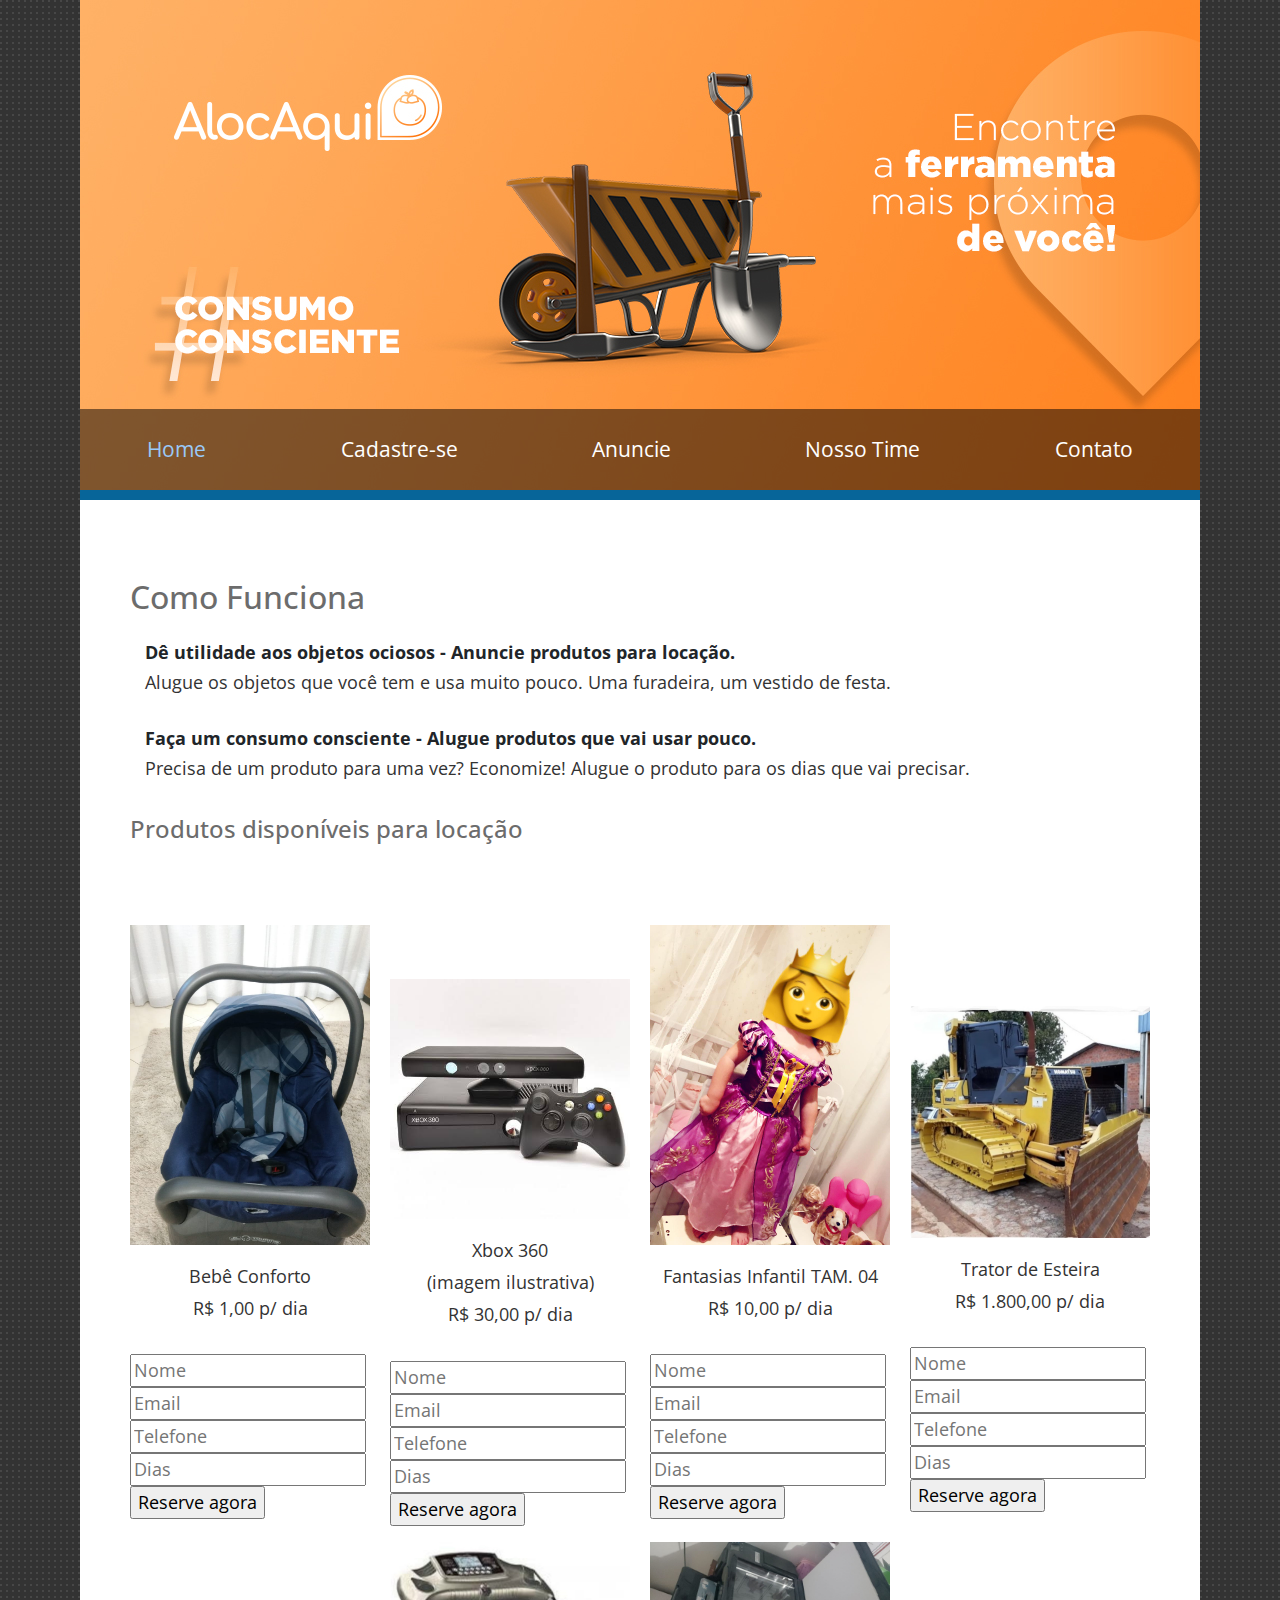
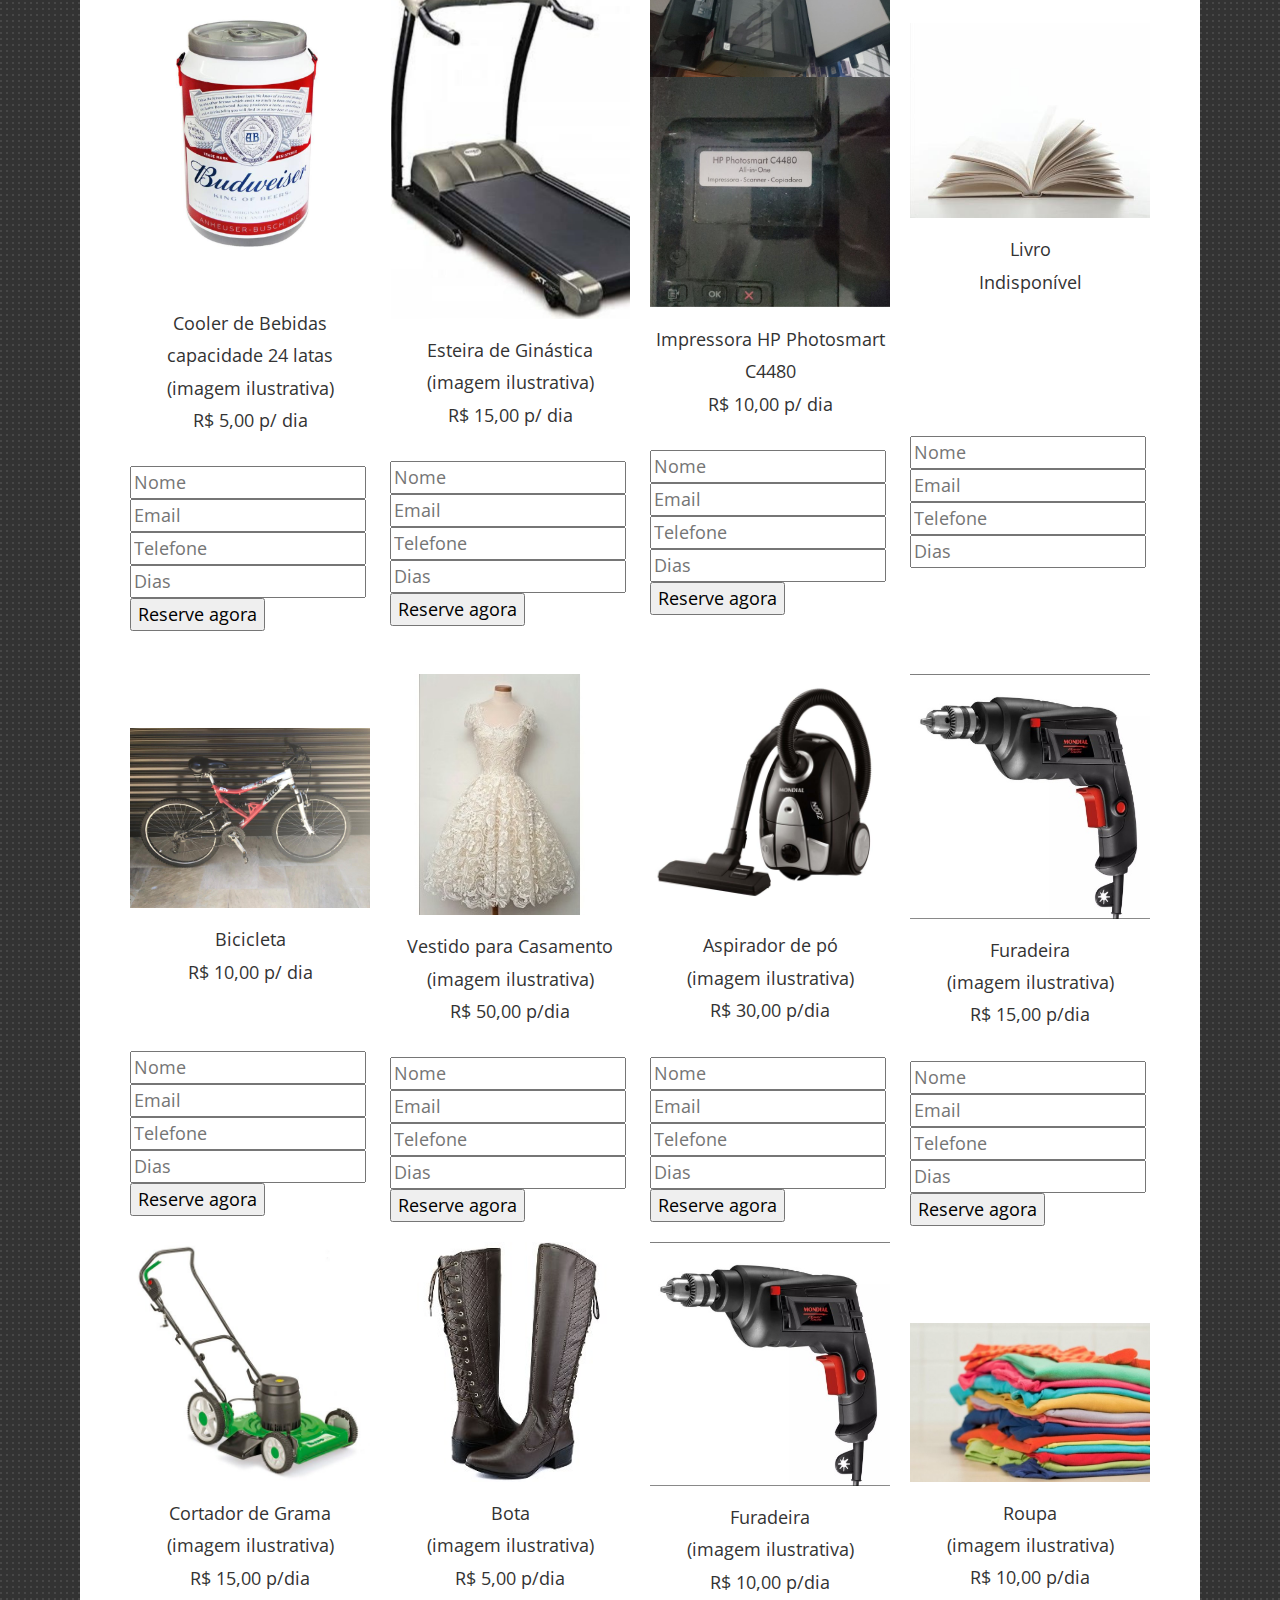
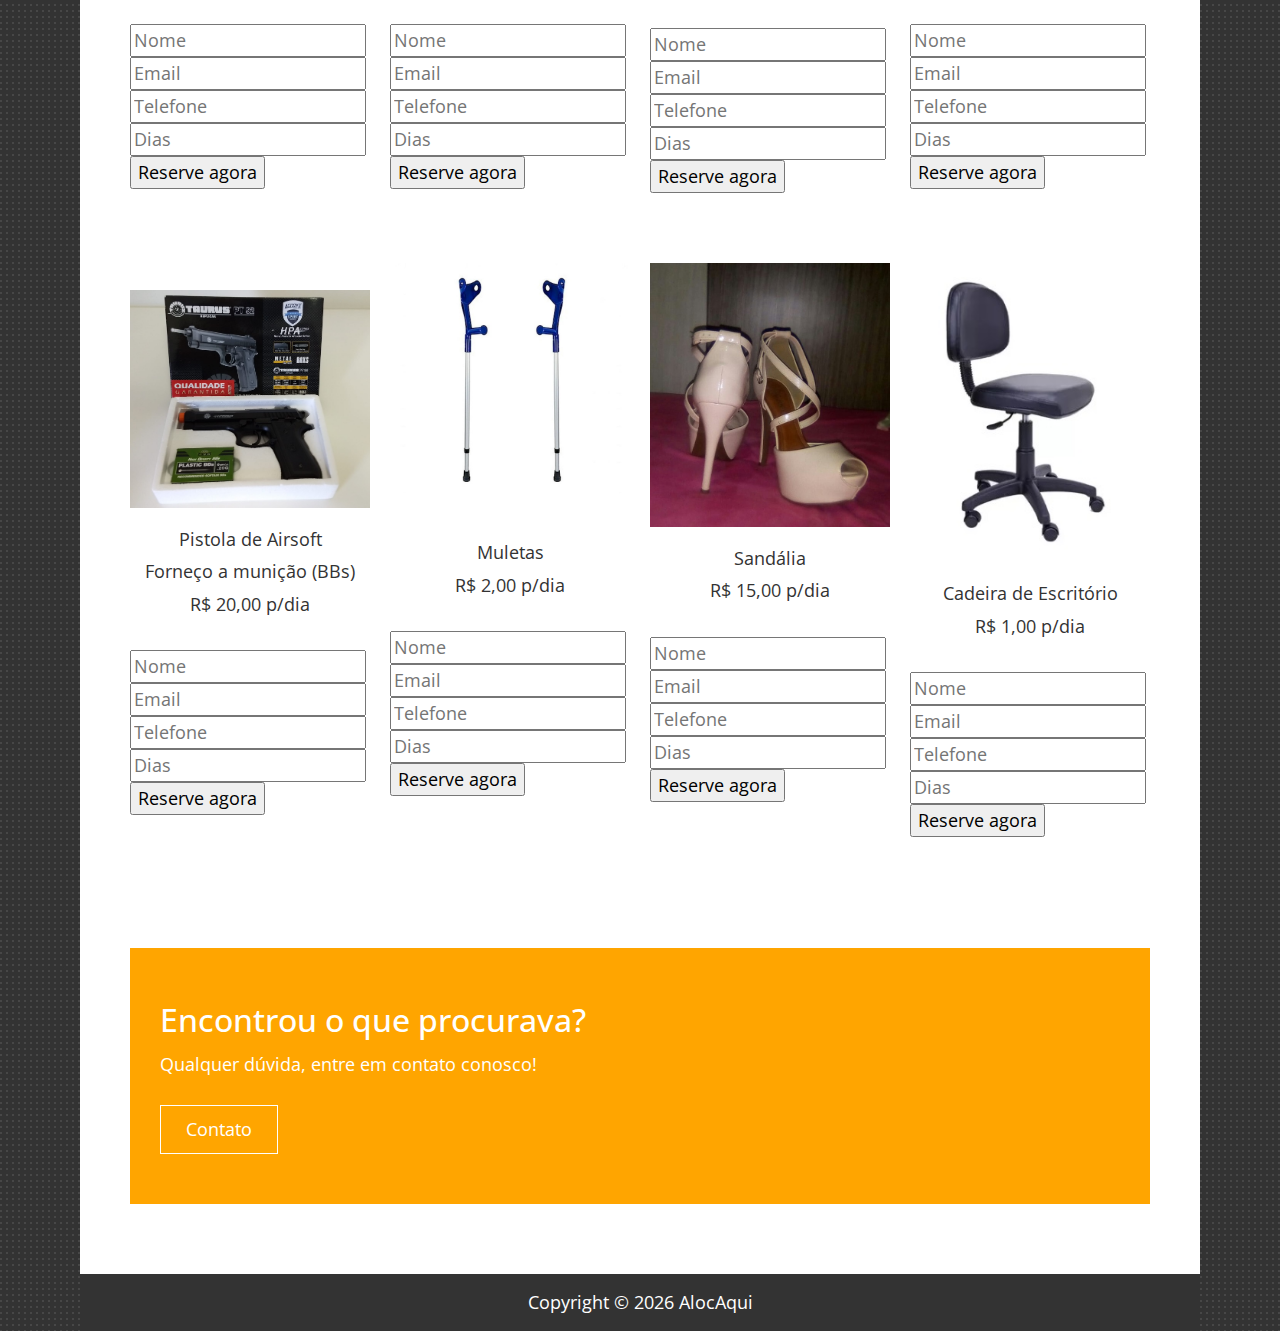
<file: index.html>
<!DOCTYPE html>
<html>
<head>
    <meta charset="utf-8">
    <meta http-equiv="X-UA-Compatible" content="IE=edge">
    <meta name="viewport" content="width=device-width, initial-scale=1">
<!--

Template 2092 Shelf

http://www.tooplate.com/view/2092-shelf

-->
    <title>AlocAqui - ConsumoConsciente</title>

    <!-- load stylesheets -->
    <link rel="stylesheet" href="https://fonts.googleapis.com/css?family=Open+Sans:300,400">  <!-- Google web font "Open Sans" -->
    <link rel="stylesheet" href="font-awesome-4.7.0/css/font-awesome.min.css">                <!-- Font Awesome -->
    <link rel="stylesheet" href="css/bootstrap.min.css">                                      <!-- Bootstrap style -->
    <link rel="stylesheet" href="css/tooplate-style.css">                                   <!-- Templatemo style -->

    <!-- HTML5 shim and Respond.js for IE8 support of HTML5 elements and media queries -->
    <!-- WARNING: Respond.js doesn't work if you view the page via file:// -->
        <!--[if lt IE 9]>
          <script src="https://oss.maxcdn.com/html5shiv/3.7.2/html5shiv.min.js"></script>
          <script src="https://oss.maxcdn.com/respond/1.4.2/respond.min.js"></script>
          <![endif]-->
</head>

    <body>

        <div class="container">
            <header class="tm-site-header">
                <!-- <h1 class="tm-site-name">AlocAqui</h1> -->
                <!-- <p class="tm-site-description">#ConsumoConsciente</p> -->

                <nav class="navbar navbar-expand-md tm-main-nav-container">
                    <button class="navbar-toggler" type="button" data-toggle="collapse" data-target="#tmMainNav" aria-controls="tmMainNav" aria-expanded="false" aria-label="Toggle navigation">
                            <i class="fa fa-bars"></i>
                    </button>

                    <div class="collapse navbar-collapse tm-main-nav" id="tmMainNav">
                        <ul class="nav nav-fill tm-main-nav-ul">
                            <li class="nav-item"><a class="nav-link active" href="#">Home</a></li>
                            <!-- <li class="nav-item"><a class="nav-link" href="contact.html">Login</a></li> -->
                            <li class="nav-item"><a class="nav-link" href="contact.html">Cadastre-se</a></li>
                            <li class="nav-item"><a class="nav-link" href="https://goo.gl/forms/DGtzAReqSQrjWAII3">Anuncie</a></li>
                            <li class="nav-item"><a class="nav-link" href="team.html">Nosso Time</a></li>
                            <li class="nav-item"><a class="nav-link" href="contact.html">Contato</a></li>
                        </ul>
                    </div>
                </nav>

            </header>

            <div class="tm-main-content">
                <section class="tm-margin-b-l">
                    <header>
                        <h2 class="tm-main-title">Como Funciona</h2>
                    </header>

                    <div class="col-md-12">

                      <strong>Dê utilidade aos objetos ociosos - Anuncie produtos para locação.</strong>
                      <p>Alugue os objetos que você tem e usa muito pouco. Uma furadeira, um vestido de festa.</p>
                      <br>
                      <strong>Faça um consumo consciente - Alugue produtos que vai usar pouco.</strong>
                      <p>Precisa de um produto para uma vez? Economize! Alugue o produto para os dias que vai precisar.</p>

                      <!--<button> Como Funciona </button> -->
                    </div>

                    <br>
                    <h4 class="tm-main-title">Produtos disponíveis para locação</h4>

                    <div class="tm-gallery">
                        <div class="row">
                            <figure class="col-lg-3 col-md-4 col-sm-6 col-12 tm-gallery-item">
                                <!-- <a href="#"> -->
                                    <div class="tm-gallery-item-overlay">
                                        <img src="img/bebe-conforto-andreia.jpg" alt="Image" class="img-fluid tm-img-center">
                                    </div>

                                    <p class="tm-figcaption">Bebê Conforto<br>
                                    R$ 1,00 p/ dia</p>
                                    <form action="https://formspree.io/eliezerfb@gmail.com" method="POST">
                                      <input type="text" name="name" placeholder="Nome">
                                      <input type="email" name="_replyto" placeholder="Email">
                                      <input type="telefone" name="telefone" placeholder="Telefone">
                                      <input type="text" name="dias" placeholder="Dias">
                                      <input TYPE="hidden" NAME="produto" VALUE="bebe_conforto">
                                      <input type="submit" value="Reserve agora">
                                    </form>
                                <!-- </a> -->
                            </figure>
                            <figure class="col-lg-3 col-md-4 col-sm-6 col-12 tm-gallery-item">
                                <!-- <a href="preview.html"> -->
                                    <br><br>
                                    <div class="tm-gallery-item-overlay">
                                        <img src="img/x-box-andriza.jpg" alt="Image" class="img-fluid tm-img-center">
                                    </div>
                                    <p class="tm-figcaption">Xbox 360<br>(imagem ilustrativa)<br>
                                    R$ 30,00 p/ dia</p>
                                    <form action="https://formspree.io/eliezerfb@gmail.com" method="POST">
                                      <input type="text" name="name" placeholder="Nome">
                                      <input type="email" name="_replyto" placeholder="Email">
                                      <input type="telefone" name="telefone" placeholder="Telefone">
                                      <input type="text" name="dias" placeholder="Dias">
                                      <input TYPE="hidden" NAME="produto" VALUE="xbox">
                                      <input type="submit" value="Reserve agora">
                                    </form>
                                <!-- </a> -->
                            </figure>
                            <figure class="col-lg-3 col-md-4 col-sm-6 col-12 tm-gallery-item">
                                <!-- <a href="preview.html"> -->
                                    <div class="tm-gallery-item-overlay">
                                        <img src="img/fantasia-infantil-katiane.jpg" alt="Image" class="img-fluid tm-img-center">
                                    </div>
                                    <p class="tm-figcaption">Fantasias Infantil TAM. 04<br>
                                    R$ 10,00 p/ dia</p>
                                    <form action="https://formspree.io/eliezerfb@gmail.com" method="POST">
                                      <input type="text" name="name" placeholder="Nome">
                                      <input type="email" name="_replyto" placeholder="Email">
                                      <input type="telefone" name="telefone" placeholder="Telefone">
                                      <input type="text" name="dias" placeholder="Dias">
                                      <input TYPE="hidden" NAME="produto" VALUE="fantasia">
                                      <input type="submit" value="Reserve agora">
                                    </form>
                                <!-- </a> -->
                            </figure>
                            <figure class="col-lg-3 col-md-4 col-sm-6 col-12 tm-gallery-item">
                                <!-- <a href="preview.html"> -->
                                    <br><br><br>
                                    <div class="tm-gallery-item-overlay">
                                        <img src="img/maquina-comboski.jpg" alt="Image" class="img-fluid tm-img-center">
                                    </div>
                                    <p class="tm-figcaption">Trator de Esteira<br>
                                    R$ 1.800,00 p/ dia</p>
                                    <form action="https://formspree.io/eliezerfb@gmail.com" method="POST">
                                      <input type="text" name="name" placeholder="Nome">
                                      <input type="email" name="_replyto" placeholder="Email">
                                      <input type="telefone" name="telefone" placeholder="Telefone">
                                      <input type="text" name="dias" placeholder="Dias">
                                      <input TYPE="hidden" NAME="produto" VALUE="trator">
                                      <input type="submit" value="Reserve agora">
                                    </form>
                                <!-- </a> -->
                            </figure>
                            <figure class="col-lg-3 col-md-4 col-sm-6 col-12 tm-gallery-item">
                                <!-- <a href="preview.html"> -->
                                    <br><br>
                                    <div class="tm-gallery-item-overlay">
                                        <img src="img/cooler-kassia.jpg" alt="Image" class="img-fluid tm-img-center">
                                    </div>
                                    <br>
                                    <p class="tm-figcaption">Cooler de Bebidas<br>capacidade 24 latas<br>(imagem ilustrativa)<br>
                                      R$ 5,00 p/ dia
                                    </p>
                                    <form action="https://formspree.io/eliezerfb@gmail.com" method="POST">
                                      <input type="text" name="name" placeholder="Nome">
                                      <input type="email" name="_replyto" placeholder="Email">
                                      <input type="telefone" name="telefone" placeholder="Telefone">
                                      <input type="text" name="dias" placeholder="Dias">
                                      <input TYPE="hidden" NAME="produto" VALUE="cooler">
                                      <input type="submit" value="Reserve agora">
                                    </form>
                                <!-- </a> -->
                            </figure>
                            <figure class="col-lg-3 col-md-4 col-sm-6 col-12 tm-gallery-item">
                                <!-- <a href="preview.html"> -->
                                    <div class="tm-gallery-item-overlay">
                                        <img src="img/esteira-claudenir.jpg" alt="Image" class="img-fluid tm-img-center">
                                    </div>
                                    <p class="tm-figcaption">Esteira de Ginástica<br>
                                    (imagem ilustrativa)<br>
                                    R$ 15,00 p/ dia</p>
                                    <form action="https://formspree.io/eliezerfb@gmail.com" method="POST">
                                      <input type="text" name="name" placeholder="Nome">
                                      <input type="email" name="_replyto" placeholder="Email">
                                      <input type="telefone" name="telefone" placeholder="Telefone">
                                      <input type="text" name="dias" placeholder="Dias">
                                      <input TYPE="hidden" NAME="produto" VALUE="esteira">
                                      <input type="submit" value="Reserve agora">
                                    </form>
                                <!-- </a> -->
                            </figure>
                            <figure class="col-lg-3 col-md-4 col-sm-6 col-12 tm-gallery-item">
                                <!-- <a href="preview.html"> -->
                                    <div class="tm-gallery-item-overlay">
                                        <img src="img/impressora-jean.jpg" alt="Image" class="img-fluid tm-img-center">
                                        <img src="img/impressora-jean2.jpg" alt="Image" class="img-fluid tm-img-center">
                                    </div>
                                    <p class="tm-figcaption">Impressora HP Photosmart C4480<br>
                                    R$ 10,00 p/ dia</p>
                                    <form action="https://formspree.io/eliezerfb@gmail.com" method="POST">
                                      <input type="text" name="name" placeholder="Nome">
                                      <input type="email" name="_replyto" placeholder="Email">
                                      <input type="telefone" name="telefone" placeholder="Telefone">
                                      <input type="text" name="dias" placeholder="Dias">
                                      <input TYPE="hidden" NAME="produto" VALUE="impressora">
                                      <input type="submit" value="Reserve agora">
                                    </form>
                                <!-- </a> -->
                            </figure>
                            <figure class="col-lg-3 col-md-4 col-sm-6 col-12 tm-gallery-item">
                                <!-- <a href="preview.html"> -->
                                <br><br><br>
                                    <div class="tm-gallery-item-overlay">
                                        <img src="img/Livro-Renan.jpg" alt="Image" class="img-fluid tm-img-center">
                                    </div>
                                    <p class="tm-figcaption">Livro<br>
                                    Indisponível</p><br><br><br><br>
                                    <form action="https://formspree.io/eliezerfb@gmail.com" method="POST">
                                      <input type="text" name="name" placeholder="Nome">
                                      <input type="email" name="_replyto" placeholder="Email">
                                      <input type="telefone" name="telefone" placeholder="Telefone">
                                      <input type="text" name="dias" placeholder="Dias">
                                      <input TYPE="hidden" NAME="produto" VALUE="livro">
                                      <br>
                                      <!-- <input type="submit" value="Reserve agora"> -->
                                    </form>
                                <!-- </a> -->
                            </figure>
                            <figure class="col-lg-3 col-md-4 col-sm-6 col-12 tm-gallery-item">
                                <!-- <a href="preview.html"> -->
                                <br><br><br>
                                    <div class="tm-gallery-item-overlay">
                                        <img src="img/BikeMarcos.jpg" alt="Image" class="img-fluid tm-img-center">
                                    </div>
                                    <p class="tm-figcaption">Bicicleta<br>R$ 10,00 p/ dia<br><br></p>
                                    <form action="https://formspree.io/eliezerfb@gmail.com" method="POST">
                                      <input type="text" name="name" placeholder="Nome">
                                      <input type="email" name="_replyto" placeholder="Email">
                                      <input type="telefone" name="telefone" placeholder="Telefone">
                                      <input type="text" name="dias" placeholder="Dias">
                                      <input TYPE="hidden" NAME="produto" VALUE="bicicleta">
                                      <input type="submit" value="Reserve agora">
                                    </form>
                                <!-- </a> -->
                            </figure>
                            <figure class="col-lg-3 col-md-4 col-sm-6 col-12 tm-gallery-item">
                                <!-- <a href="preview.html"> -->
                                <br>
                                    <div class="tm-gallery-item-overlay">
                                        <img src="img/Vestido-Mariclei.jpg" alt="Image" class="img-fluid tm-img-center">
                                    </div>
                                    <p class="tm-figcaption">Vestido para Casamento<br>(imagem ilustrativa)<br>R$ 50,00 p/dia</p>
                                    <form action="https://formspree.io/eliezerfb@gmail.com" method="POST">
                                      <input type="text" name="name" placeholder="Nome">
                                      <input type="email" name="_replyto" placeholder="Email">
                                      <input type="telefone" name="telefone" placeholder="Telefone">
                                      <input type="text" name="dias" placeholder="Dias">
                                      <input TYPE="hidden" NAME="produto" VALUE="vestido-casamento">
                                      <input type="submit" value="Reserve agora">
                                    </form>
                                <!-- </a> -->
                            </figure>
                            <figure class="col-lg-3 col-md-4 col-sm-6 col-12 tm-gallery-item">
                                <!-- <a href="preview.html"> -->
                                <br>
                                    <div class="tm-gallery-item-overlay">
                                        <img src="img/aspirador-ignez.jpg" alt="Image" class="img-fluid tm-img-center">
                                    </div>
                                    <p class="tm-figcaption">Aspirador de pó<br>(imagem ilustrativa)<br>R$ 30,00 p/dia</p>
                                    <form action="https://formspree.io/eliezerfb@gmail.com" method="POST">
                                      <input type="text" name="name" placeholder="Nome">
                                      <input type="email" name="_replyto" placeholder="Email">
                                      <input type="telefone" name="telefone" placeholder="Telefone">
                                      <input type="text" name="dias" placeholder="Dias">
                                      <input TYPE="hidden" NAME="produto" VALUE="aspirador">
                                      <input type="submit" value="Reserve agora">
                                    </form>
                                <!-- </a> -->
                            </figure>
                            <figure class="col-lg-3 col-md-4 col-sm-6 col-12 tm-gallery-item">
                                <!-- <a href="preview.html"> -->
                                <br>
                                    <div class="tm-gallery-item-overlay">
                                        <img src="img/furadeira-ignez.jpg" alt="Image" class="img-fluid tm-img-center">
                                    </div>
                                    <p class="tm-figcaption">Furadeira<br>(imagem ilustrativa)<br>R$ 15,00 p/dia</p>
                                    <form action="https://formspree.io/eliezerfb@gmail.com" method="POST">
                                      <input type="text" name="name" placeholder="Nome">
                                      <input type="email" name="_replyto" placeholder="Email">
                                      <input type="telefone" name="telefone" placeholder="Telefone">
                                      <input type="text" name="dias" placeholder="Dias">
                                      <input TYPE="hidden" NAME="produto" VALUE="furadeira-ignes">
                                      <input type="submit" value="Reserve agora">
                                    </form>
                                <!-- </a> -->
                            </figure>
                            <figure class="col-lg-3 col-md-4 col-sm-6 col-12 tm-gallery-item">
                                <!-- <a href="preview.html"> -->
                                    <div class="tm-gallery-item-overlay">
                                        <img src="img/cortador-ignez.jpg" alt="Image" class="img-fluid tm-img-center">
                                    </div>
                                    <p class="tm-figcaption">Cortador de Grama<br>(imagem ilustrativa)<br>R$ 15,00 p/dia</p>
                                    <form action="https://formspree.io/eliezerfb@gmail.com" method="POST">
                                      <input type="text" name="name" placeholder="Nome">
                                      <input type="email" name="_replyto" placeholder="Email">
                                      <input type="telefone" name="telefone" placeholder="Telefone">
                                      <input type="text" name="dias" placeholder="Dias">
                                      <input TYPE="hidden" NAME="produto" VALUE="cortador">
                                      <input type="submit" value="Reserve agora">
                                    </form>
                                <!-- </a> -->
                            </figure>
                            <figure class="col-lg-3 col-md-4 col-sm-6 col-12 tm-gallery-item">
                                <!-- <a href="preview.html"> -->
                                    <div class="tm-gallery-item-overlay">
                                        <img src="img/bota-andreia.jpg" alt="Image" class="img-fluid tm-img-center">
                                    </div>
                                    <p class="tm-figcaption">Bota<br>(imagem ilustrativa)<br>R$ 5,00 p/dia</p>
                                    <form action="https://formspree.io/eliezerfb@gmail.com" method="POST">
                                      <input type="text" name="name" placeholder="Nome">
                                      <input type="email" name="_replyto" placeholder="Email">
                                      <input type="telefone" name="telefone" placeholder="Telefone">
                                      <input type="text" name="dias" placeholder="Dias">
                                      <input TYPE="hidden" NAME="produto" VALUE="bota">
                                      <input type="submit" value="Reserve agora">
                                    </form>
                                <!-- </a> -->
                            </figure>
                            <figure class="col-lg-3 col-md-4 col-sm-6 col-12 tm-gallery-item">
                                <!-- <a href="preview.html"> -->
                                    <div class="tm-gallery-item-overlay">
                                        <img src="img/furadeira-marcelo.jpg" alt="Image" class="img-fluid tm-img-center">
                                    </div>
                                    <p class="tm-figcaption">Furadeira<br>(imagem ilustrativa)<br>R$ 10,00 p/dia</p>
                                    <form action="https://formspree.io/eliezerfb@gmail.com" method="POST">
                                      <input type="text" name="name" placeholder="Nome">
                                      <input type="email" name="_replyto" placeholder="Email">
                                      <input type="telefone" name="telefone" placeholder="Telefone">
                                      <input type="text" name="dias" placeholder="Dias">
                                      <input TYPE="hidden" NAME="produto" VALUE="furadeira-marcelo">
                                      <input type="submit" value="Reserve agora">
                                    </form>
                                <!-- </a> -->
                            </figure>
                            <figure class="col-lg-3 col-md-4 col-sm-6 col-12 tm-gallery-item">
                                <!-- <a href="preview.html"> -->
                                  <br><br><br>
                                    <div class="tm-gallery-item-overlay">
                                        <img src="img/roupa-brendah.jpg" alt="Image" class="img-fluid tm-img-center">
                                    </div>
                                    <p class="tm-figcaption">Roupa<br>(imagem ilustrativa)<br>R$ 10,00 p/dia</p>
                                    <form action="https://formspree.io/eliezerfb@gmail.com" method="POST">
                                      <input type="text" name="name" placeholder="Nome">
                                      <input type="email" name="_replyto" placeholder="Email">
                                      <input type="telefone" name="telefone" placeholder="Telefone">
                                      <input type="text" name="dias" placeholder="Dias">
                                      <input TYPE="hidden" NAME="produto" VALUE="roupa-brendah">
                                      <input type="submit" value="Reserve agora">
                                    </form>
                                <!-- </a> -->
                            </figure>
                            <figure class="col-lg-3 col-md-4 col-sm-6 col-12 tm-gallery-item">
                                <!-- <a href="preview.html"> -->
                                  <br><br><br>
                                    <div class="tm-gallery-item-overlay">
                                        <img src="img/pistola-airsoft-marlon.jpg" alt="Image" class="img-fluid tm-img-center">
                                    </div>
                                    <p class="tm-figcaption">Pistola de Airsoft<br>Forneço a munição (BBs)<br>R$ 20,00 p/dia</p>
                                    <form action="https://formspree.io/eliezerfb@gmail.com" method="POST">
                                      <input type="text" name="name" placeholder="Nome">
                                      <input type="email" name="_replyto" placeholder="Email">
                                      <input type="telefone" name="telefone" placeholder="Telefone">
                                      <input type="text" name="dias" placeholder="Dias">
                                      <input TYPE="hidden" NAME="produto" VALUE="pistola-airsoft-marlon">
                                      <input type="submit" value="Reserve agora">
                                    </form>
                                <!-- </a> -->
                            </figure>
                            <figure class="col-lg-3 col-md-4 col-sm-6 col-12 tm-gallery-item">
                                <!-- <a href="preview.html"> -->
                                  <br><br>
                                    <div class="tm-gallery-item-overlay">
                                        <img src="img/Muleta-Iara.jpg" alt="Image" class="img-fluid tm-img-center">
                                    </div>
                                    <br>
                                    <p class="tm-figcaption">Muletas<br>R$ 2,00 p/dia<br></p>
                                    <form action="https://formspree.io/eliezerfb@gmail.com" method="POST">
                                      <input type="text" name="name" placeholder="Nome">
                                      <input type="email" name="_replyto" placeholder="Email">
                                      <input type="telefone" name="telefone" placeholder="Telefone">
                                      <input type="text" name="dias" placeholder="Dias">
                                      <input TYPE="hidden" NAME="produto" VALUE="muletas-iara">
                                      <input type="submit" value="Reserve agora">
                                    </form>
                                <!-- </a> -->
                            </figure>
                            <figure class="col-lg-3 col-md-4 col-sm-6 col-12 tm-gallery-item">
                                <!-- <a href="preview.html"> -->
                                  <br><br>
                                    <div class="tm-gallery-item-overlay">
                                        <img src="img/sapato-iara.jpg" alt="Image" class="img-fluid tm-img-center">
                                    </div>
                                    <p class="tm-figcaption">Sandália<br>R$ 15,00 p/dia<br></p>
                                    <form action="https://formspree.io/eliezerfb@gmail.com" method="POST">
                                      <input type="text" name="name" placeholder="Nome">
                                      <input type="email" name="_replyto" placeholder="Email">
                                      <input type="telefone" name="telefone" placeholder="Telefone">
                                      <input type="text" name="dias" placeholder="Dias">
                                      <input TYPE="hidden" NAME="produto" VALUE="sapato-iara">
                                      <input type="submit" value="Reserve agora">
                                    </form>
                                <!-- </a> -->
                            </figure>
                            <figure class="col-lg-3 col-md-4 col-sm-6 col-12 tm-gallery-item">
                                <!-- <a href="preview.html"> -->
                                  <br><br>
                                    <div class="tm-gallery-item-overlay">
                                        <img src="img/Cadeira-Leonardo.jpg" alt="Image" class="img-fluid tm-img-center">
                                    </div>
                                    <p class="tm-figcaption">Cadeira de Escritório<br>R$ 1,00 p/dia<br></p>
                                    <form action="https://formspree.io/eliezerfb@gmail.com" method="POST">
                                      <input type="text" name="name" placeholder="Nome">
                                      <input type="email" name="_replyto" placeholder="Email">
                                      <input type="telefone" name="telefone" placeholder="Telefone">
                                      <input type="text" name="dias" placeholder="Dias">
                                      <input TYPE="hidden" NAME="produto" VALUE="cadeira-leonardo">
                                      <input type="submit" value="Reserve agora">
                                    </form>
                                <!-- </a> -->
                            </figure>

                        </div>
                    </div>

                  <!--  <nav class="tm-gallery-nav">
                        <ul class="nav justify-content-center">
                            <li class="nav-item"><a class="nav-link active" href="#">1</a></li>
                            <li class="nav-item"><a class="nav-link" href="#">2</a></li>
                            <li class="nav-item"><a class="nav-link" href="#">3</a></li>
                            <li class="nav-item"><a class="nav-link" href="#">4</a></li>
                        </ul>
                    </nav> -->
                </section>

                <section class="media tm-orange tm-highlight-w-icon">
                  <!-- <section class="media tm-highlight tm-highlight-w-icon"> -->

                    <!-- <div class="tm-highlight-icon"> -->
                        <!-- <i class="fa tm-fa-6x fa-meetup"></i> -->
                    <!-- </div> -->

                    <div class="media-body">
                        <header>
                            <h2>Encontrou o que procurava?</h2>
                        </header>
                        <font color="white">Qualquer dúvida, entre em contato conosco!</font> <br> <br>
                        <!-- <p class="tm-margin-b">Qualquer dúvida, entre em contato conosco!</p> -->
                        <a href="contact.html" class="tm-white-bordered-btn">Contato</a>
                    </div>
                </section>
            </div>

            <footer>
                Copyright &copy; <span class="tm-current-year">2018</span> AlocAqui

              <!--  - Designed by <a href="https://www.facebook.com/tooplate" target="_parent">Tooplate</a> -->
            </footer>
        </div>

        <!-- load JS files -->
        <script src="js/jquery-1.11.3.min.js"></script>         <!-- jQuery (https://jquery.com/download/) -->
        <script src="js/popper.min.js"></script>                <!-- Popper (https://popper.js.org/) -->
        <script src="js/bootstrap.min.js"></script>             <!-- Bootstrap (https://getbootstrap.com/) -->
        <script>

            $(document).ready(function(){

                // Update the current year in copyright
                $('.tm-current-year').text(new Date().getFullYear());

            });

        </script>

</body>
</html>
</file>
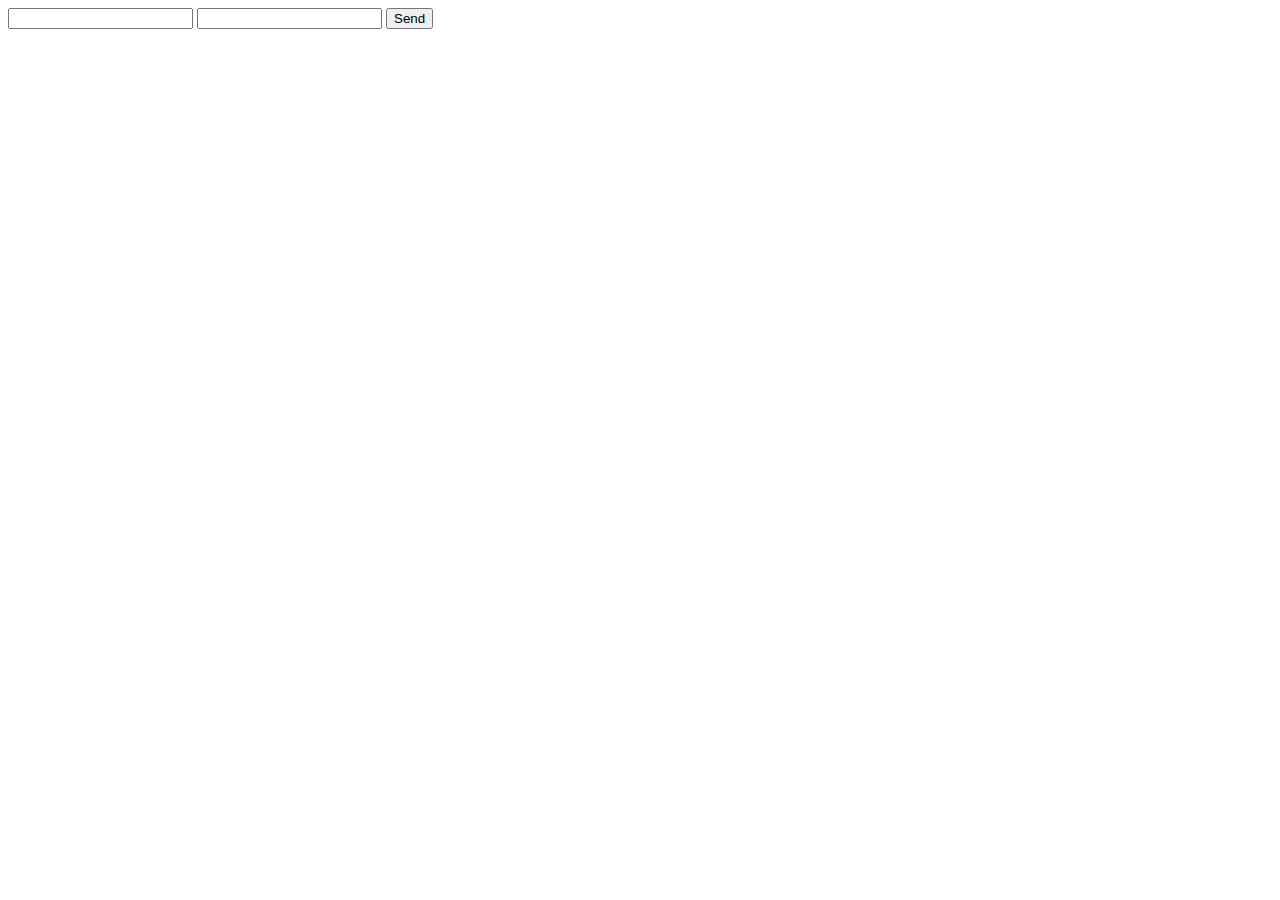
<file: Contrib/index.html>
<!DOCTYPE html>
<html>
  <head>
    <meta charset="utf-8">
    <title>Hello World</title>
  </head>
  <body>
    <form action="https://formspree.io/eliezerfb@gmail.com" method="POST">
      <input type="text" name="name">
      <input type="email" name="_replyto">
      <input type="submit" value="Send">
    </form>
  </body>
</html>
</file>
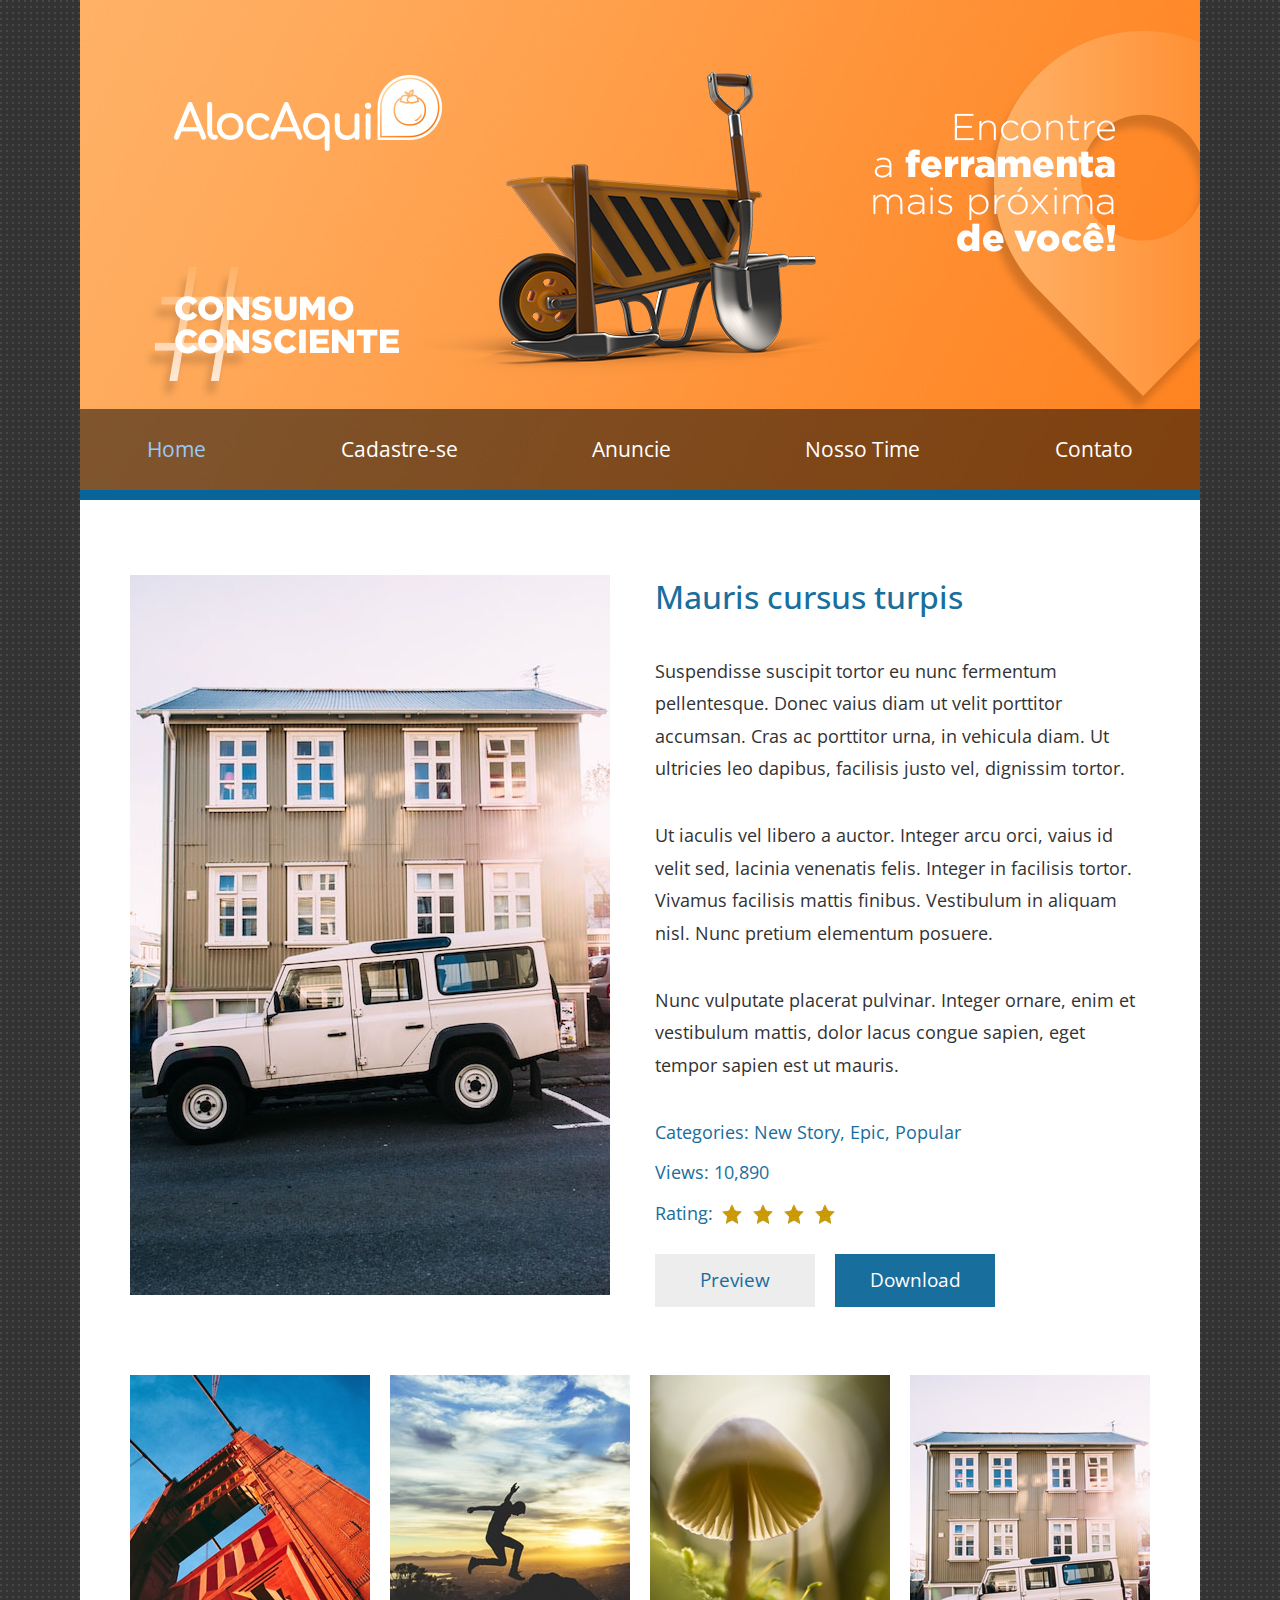
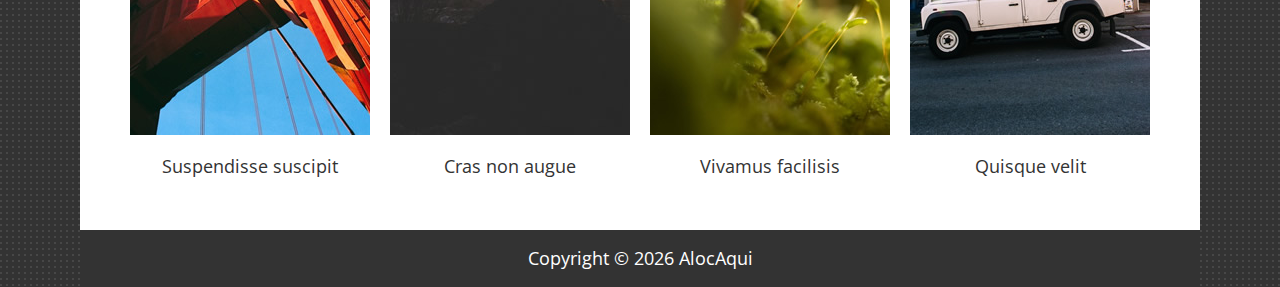
<file: preview.html>
<!DOCTYPE html>
<html>
<head>
    <meta charset="utf-8">
    <meta http-equiv="X-UA-Compatible" content="IE=edge">
    <meta name="viewport" content="width=device-width, initial-scale=1">
<!--

Template 2092 Shelf

http://www.tooplate.com/view/2092-shelf

-->
    <title>AlocAqui - ConsumoConsciente</title>

    <!-- load stylesheets -->
    <link rel="stylesheet" href="https://fonts.googleapis.com/css?family=Open+Sans:300,400">  <!-- Google web font "Open Sans" -->
    <link rel="stylesheet" href="font-awesome-4.7.0/css/font-awesome.min.css">                <!-- Font Awesome -->
    <link rel="stylesheet" href="css/bootstrap.min.css">                                      <!-- Bootstrap style -->
    <link rel="stylesheet" href="css/tooplate-style.css">                                   <!-- Templatemo style -->

    <!-- HTML5 shim and Respond.js for IE8 support of HTML5 elements and media queries -->
    <!-- WARNING: Respond.js doesn't work if you view the page via file:// -->
        <!--[if lt IE 9]>
          <script src="https://oss.maxcdn.com/html5shiv/3.7.2/html5shiv.min.js"></script>
          <script src="https://oss.maxcdn.com/respond/1.4.2/respond.min.js"></script>
          <![endif]-->
</head>

    <body>

        <div class="container">
            <header class="tm-site-header">
              <!--  <h1 class="tm-site-name">Shelf</h1>
                <p class="tm-site-description">Your Online Bookstore</p>-->

                <nav class="navbar navbar-expand-md tm-main-nav-container">
                    <button class="navbar-toggler" type="button" data-toggle="collapse" data-target="#tmMainNav" aria-controls="tmMainNav" aria-expanded="false" aria-label="Toggle navigation">
                            <i class="fa fa-bars"></i>
                    </button>

                    <div class="collapse navbar-collapse tm-main-nav" id="tmMainNav">
                        <ul class="nav nav-fill tm-main-nav-ul">
                          <li class="nav-item"><a class="nav-link active" href="index.html">Home</a></li>
                          <!-- <li class="nav-item"><a class="nav-link" href="contact.html">Login</a></li> -->
                          <li class="nav-item"><a class="nav-link" href="contact.html">Cadastre-se</a></li>
                          <li class="nav-item"><a class="nav-link" href="https://goo.gl/forms/DGtzAReqSQrjWAII3">Anuncie</a></li>
                          <li class="nav-item"><a class="nav-link" href="team.html">Nosso Time</a></li>
                          <li class="nav-item"><a class="nav-link" href="contact.html">Contato</a></li>
                        </ul>
                    </div>
                </nav>

            </header>

            <div class="tm-main-content no-pad-b">

                <section class="row tm-item-preview">
                    <div class="col-md-6 col-sm-12 mb-md-0 mb-5">
                        <img src="img/image-05-preview.jpg" alt="Image" class="img-fluid tm-img-center-sm">
                    </div>
                    <div class="col-md-6 col-sm-12">
                        <h2 class="tm-blue-text tm-margin-b-p">Mauris cursus turpis</h2>
                        <p class="tm-margin-b-p">Suspendisse suscipit tortor eu nunc fermentum pellentesque. Donec vaius diam ut velit porttitor accumsan. Cras ac porttitor urna, in vehicula diam. Ut ultricies leo dapibus, facilisis justo vel, dignissim tortor.</p>
                        <p class="tm-margin-b-p">Ut iaculis vel libero a auctor. Integer arcu orci, vaius id velit sed, lacinia venenatis felis. Integer in facilisis tortor. Vivamus facilisis mattis finibus. Vestibulum in aliquam nisl. Nunc pretium elementum posuere.</p>
                        <p class="tm-margin-b-p">Nunc vulputate placerat pulvinar. Integer ornare, enim et vestibulum mattis, dolor lacus congue sapien, eget tempor sapien est ut mauris.</p>
                        <p class="tm-blue-text tm-margin-b-s">Categories: <a href="#" class="tm-blue-text">New Story</a>, <a href="#" class="tm-blue-text">Epic</a>, <a href="#" class="tm-blue-text">Popular</a></p>
                        <p class="tm-blue-text tm-margin-b-s">Views: 10,890</p>
                        <p class="tm-blue-text tm-margin-b">Rating: <img src="img/star.png" alt="Star image"> <img src="img/star.png" alt="Star image"> <img src="img/star.png" alt="Star image"> <img src="img/star.png" alt="Star image"></p>
                        <a href="#" class="tm-btn tm-btn-gray tm-margin-r-20 tm-margin-b-s">Preview</a><a href="#" class="tm-btn tm-btn-blue">Download</a>
                    </div>
                </section>

                <div class="tm-gallery no-pad-b">
                    <div class="row">
                        <figure class="col-lg-3 col-md-4 col-sm-6 col-12 tm-gallery-item mb-5">
                            <a href="preview.html">
                                <div class="tm-gallery-item-overlay">
                                    <img src="img/image-06.jpg" alt="Image" class="img-fluid tm-img-center">
                                </div>
                                <p class="tm-figcaption no-pad-b">Suspendisse suscipit</p>
                            </a>
                        </figure>
                        <figure class="col-lg-3 col-md-4 col-sm-6 col-12 tm-gallery-item mb-5">
                            <a href="preview.html">
                                <div class="tm-gallery-item-overlay">
                                    <img src="img/image-03.jpg" alt="Image" class="img-fluid tm-img-center">
                                </div>
                                <p class="tm-figcaption no-pad-b">Cras non augue</p>
                            </a>
                        </figure>
                        <figure class="col-lg-3 col-md-4 col-sm-6 col-12 tm-gallery-item mb-5">
                            <a href="preview.html">
                                <div class="tm-gallery-item-overlay">
                                    <img src="img/image-08.jpg" alt="Image" class="img-fluid tm-img-center">
                                </div>
                                <p class="tm-figcaption no-pad-b">Vivamus facilisis</p>
                            </a>
                        </figure>
                        <figure class="col-lg-3 col-md-4 col-sm-6 col-12 tm-gallery-item mb-5">
                            <a href="preview.html">
                                <div class="tm-gallery-item-overlay">
                                    <img src="img/image-05.jpg" alt="Image" class="img-fluid tm-img-center">
                                </div>
                                <p class="tm-figcaption no-pad-b">Quisque velit</p>
                            </a>
                        </figure>
                    </div>
                </div>

            </div>

            <footer>
                Copyright &copy; <span class="tm-current-year">2018</span> AlocAqui

              <!--  - Designed by <a href="https://www.facebook.com/tooplate" target="_parent">Tooplate</a> -->
            </footer>
        </div>

        <!-- load JS files -->
        <script src="js/jquery-1.11.3.min.js"></script>         <!-- jQuery (https://jquery.com/download/) -->
        <script src="js/popper.min.js"></script>                <!-- Popper (https://popper.js.org/) -->
        <script src="js/bootstrap.min.js"></script>             <!-- Bootstrap (https://getbootstrap.com/) -->
        <script>

            $(document).ready(function(){

                // Update the current year in copyright
                $('.tm-current-year').text(new Date().getFullYear());

            });

        </script>

</body>
</html>
</file>
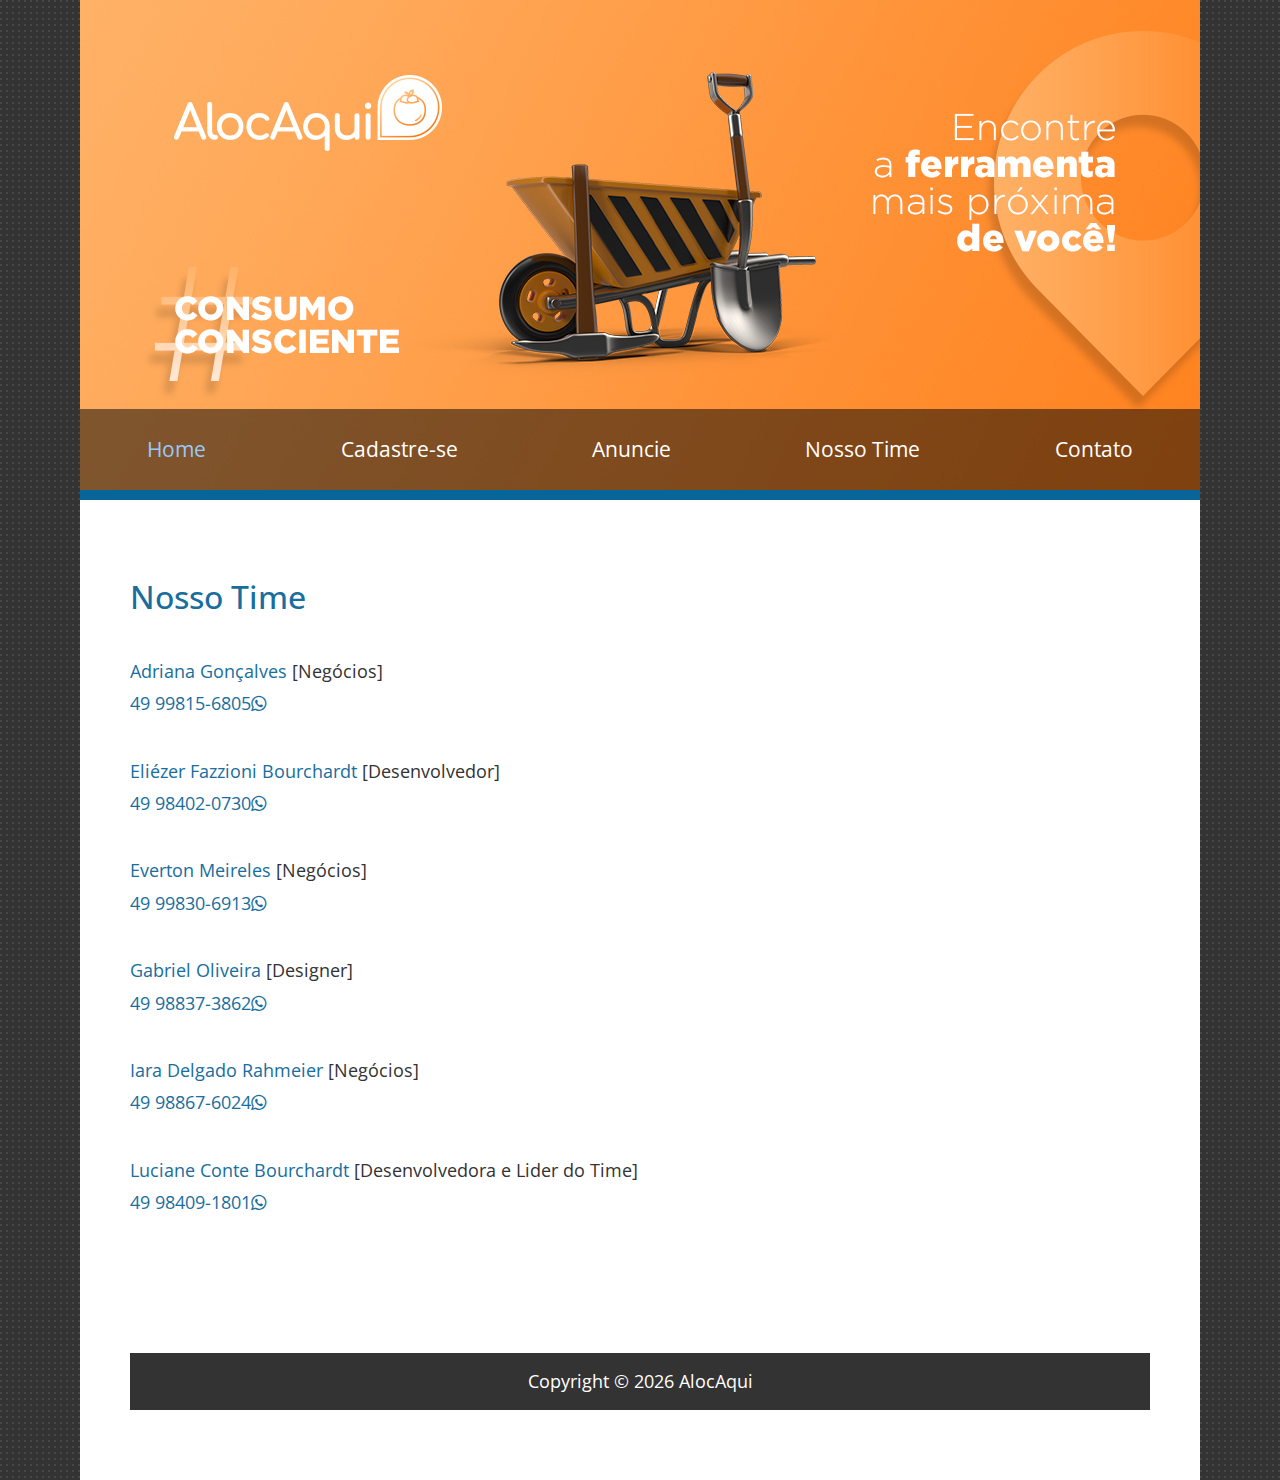
<file: team.html>
<!DOCTYPE html>
<html lang="en">
<head>
    <meta charset="utf-8">
    <meta http-equiv="X-UA-Compatible" content="IE=edge">
    <meta name="viewport" content="width=device-width, initial-scale=1">
<!--

Template 2092 Shelf

http://www.tooplate.com/view/2092-shelf

-->
    <title>AlocAqui - ConsumoConsciente</title>

    <!-- load stylesheets -->
    <link rel="stylesheet" href="https://fonts.googleapis.com/css?family=Open+Sans:300,400">  <!-- Google web font "Open Sans" -->
    <link rel="stylesheet" href="font-awesome-4.7.0/css/font-awesome.min.css">                <!-- Font Awesome -->
    <link rel="stylesheet" href="css/bootstrap.min.css">                                      <!-- Bootstrap style -->
    <link rel="stylesheet" href="css/tooplate-style.css">                                   <!-- Templatemo style -->

    <!-- HTML5 shim and Respond.js for IE8 support of HTML5 elements and media queries -->
    <!-- WARNING: Respond.js doesn't work if you view the page via file:// -->
        <!--[if lt IE 9]>
          <script src="https://oss.maxcdn.com/html5shiv/3.7.2/html5shiv.min.js"></script>
          <script src="https://oss.maxcdn.com/respond/1.4.2/respond.min.js"></script>
          <![endif]-->
</head>

    <body>

        <div class="container">
            <header class="tm-site-header">
              <!--  <h1 class="tm-site-name">Shelf</h1>
                <p class="tm-site-description">Your Online Bookstore</p>-->

                <nav class="navbar navbar-expand-md tm-main-nav-container">
                    <button class="navbar-toggler" type="button" data-toggle="collapse" data-target="#tmMainNav" aria-controls="tmMainNav" aria-expanded="false" aria-label="Toggle navigation">
                            <i class="fa fa-bars"></i>
                    </button>

                    <div class="collapse navbar-collapse tm-main-nav" id="tmMainNav">
                        <ul class="nav nav-fill tm-main-nav-ul">
                          <li class="nav-item"><a class="nav-link active" href="index.html">Home</a></li>
                          <!-- <li class="nav-item" ><a class="nav-link" href="contact.html">Login</a></li> -->
                          <li class="nav-item"><a class="nav-link" href="contact.html">Cadastre-se</a></li>
                          <li class="nav-item"><a class="nav-link" href="https://goo.gl/forms/DGtzAReqSQrjWAII3">Anuncie</a></li>
                          <li class="nav-item"><a class="nav-link" href="team.html">Nosso Time</a></li>
                          <li class="nav-item"><a class="nav-link" href="contact.html">Contato</a></li>
                        </ul>
                    </div>
                </nav>

            </header>

            <div class="tm-main-content">
                <section class="row tm-item-preview tm-margin-b-xl">
                    <div class="col-12">
                        <h2 class="tm-blue-text tm-margin-b-p">Nosso Time</h2>
                    </div>
                    <div class="col-md-12 col-sm-12 mb-md-0 mb-5">
                        <div class="mr-lg-5">
                            <p class="tm-margin-b-p"><a class="tm-blue-text" href="mailto:adrianagoncalves863@gmail.com">Adriana Gonçalves</a> [Negócios]<br>
                            <a class="tm-blue-text" href="tel:+5549998156805">49 99815-6805<i class="fa fa-whatsapp" aria-hidden="true"></i></a></p>

                            <p class="tm-margin-b-p"><a class="tm-blue-text" href="mailto:eliezerfb@gmail.com">Eliézer Fazzioni Bourchardt</a> [Desenvolvedor]<br>
                            <a class="tm-blue-text" href="tel:+5549984020730">49 98402-0730<i class="fa fa-whatsapp" aria-hidden="true"></i></a></p>

                            <p class="tm-margin-b-p"><a class="tm-blue-text" href="mailto:meirelese761@gmail.com">Everton Meireles</a> [Negócios]<br>
                            <a class="tm-blue-text" href="tel:+5549998306913">49 99830-6913<i class="fa fa-whatsapp" aria-hidden="true"></i></a></p>

                            <p class="tm-margin-b-p"><a class="tm-blue-text" href="mailto:gabriel.oliveira@unochapeco.edu.br">Gabriel Oliveira</a> [Designer]<br>
                            <a class="tm-blue-text" href="tel:+5549988373862">49 98837-3862<i class="fa fa-whatsapp" aria-hidden="true"></i></a></p>

                            <p class="tm-margin-b-p"><a class="tm-blue-text" href="mailto:iaradelgadorahmeier@gmail.com">Iara Delgado Rahmeier</a> [Negócios]<br>
                            <a class="tm-blue-text" href="tel:+5549988676024">49 98867-6024<i class="fa fa-whatsapp" aria-hidden="true"></i></a></p>

                            <p class="tm-margin-b-p"><a class="tm-blue-text" href="mailto:lucianeconte@gmail.com">Luciane Conte Bourchardt</a> [Desenvolvedora e Lider do Time]<br>
                            <a class="tm-blue-text" href="tel:+5549984091801">49 98409-1801<i class="fa fa-whatsapp" aria-hidden="true"></i></a></p>

                        </div>
                    </div>
                  <!--  <div class="col-md-6 col-sm-12 tm-highlight tm-small-pad">
                        <h2 class="tm-margin-b-p">Fusce pharetra gravida</h2>
                        <p class="tm-margin-b-p">Aliquam ipsum risus, pulvinar in lorem lobortis, porta fringilla tellus. Mauris ultrices mattis porttitor. Aenean in interdum metus.</p>
                        <p>Aliquam pulvinar at nisl ut cursus. Suspendisse pulvinar neque eget metus hendrerit pharetra. Phasellus vel neque vitae risus consectetur maximus quis non dolor.</p>
                    </div>-->
                </section>

          <!--      <div class="row tm-margin-b-ll">
                    <article class="col-12 col-sm-12 col-md-4 col-lg-4 mb-md-0 mb-5">
                        <div class="text-center tm-margin-b-30"><i class="fa tm-fa-6x fa-linode tm-blue-text"></i></div>
                        <header class="tm-margin-b-30"><h3 class="tm-blue-text tm-h3">Duis eget maximus</h3></header>
                        <p>Nam mollis placerat est, sed condimentum magna maximus non. Integer dictum cursus nisl, nec viverra enim maximus eget.</p>
                    </article>
                    <article class="col-12 col-sm-12 col-md-4 col-lg-4 mb-md-0 mb-5">
                        <div class="text-center tm-margin-b-30"><i class="fa tm-fa-6x fa-telegram tm-blue-text"></i></div>
                        <header class="tm-margin-b-30"><h3 class="tm-blue-text tm-h3">Aliquam porta dui #069</h3></header>
                        <p>Duis vulputate, sem id consequat suscipit, erat felis vehicula turpis, a lobortis dui velit non libero. In hac habitasse platea dictumst.</p>
                    </article>
                    <article class="col-12 col-sm-12 col-md-4 col-lg-4 mb-md-0 mb-5">
                        <div class="text-center tm-margin-b-30"><i class="fa tm-fa-6x fa-superpowers tm-blue-text"></i></div>
                        <header class="tm-margin-b-30"><h3 class="tm-blue-text tm-h3">Curabitur aliquam auctor</h3></header>
                        <p>Donec auctor turpis risus, et euismod sem mattis eget. Donec at lorem finibus, fermentum risus vel, facilisis justo.</p>
                    </article>
                </div>

                <div class="row tm-hightlight tm-margin-b-ll tm-highlight tm-small-pad">
                    <article class="col-12 col-sm-12 col-md-6 col-lg-6 tm-font-thin mb-md-0 mb-5">
                        <header class="tm-margin-b-30"><h3 class="tm-font-thin">Nam venenatis eu augue sed</h3></header>
                        <p>Cras ex elit, vulputate eu urna laoreet, dictum vehicula risus. Nulla quis enim dictum, eleifend felis sit amet, tincidunt lacus. Proin condimentum enim eros, non posuere ipsum ornare rutrum.</p>
                    </article>
                    <article class="col-12 col-sm-12 col-md-6 col-lg-6 tm-font-thin">
                        <header class="tm-margin-b-30"><h3 class="tm-green-text tm-font-thin">Integer dignissim lorem #CFC</h3></header>
                        <p>Curabitur non sodales lacus. Aenean sit amet lorem vitae nibh feugiat eleifend sed a odio. Morbi ultricies nunc et quam elementum, et finibus ipsum consectetur. Mauris tempor justo id suscipit.</p>
                    </article>
                </div>

                <div class="row">
                    <article class="col-12">
                        <header class="tm-margin-b-30">
                            <h3 class="tm-blue-text">Nam venenatis eu augue sed</h3>
                        </header>
                        <p class="tm-margin-b-p">Morbi auctor euismod dictum. Morbi eu nibh in nulla interdum placerat. Donec pellentesque est at sem aliquam hendrerit. Cras condimentum erat a sapien cursus, vel auctor odio cursus. Aenean ac mauris at ex venenatis lobortis id in ante. Nunc tristique, augue facilisis consectetur laoreet, sapien odio sodales risus, vitae condimentum arcu tellus eget lorem.</p>
                            <p>Cras tincidunt aliquam libero quis vehicula. Phasellus efficitur mattis lectus, sed dictum nisi ullamcorper non. Proin orci lacus, elementum a volutpat vitae, commodo vitae justo. Donec gravida purus non urna convallis consequat. In pharetra mollis nisi ut convallis. Maecenas sit amet dolor et purus mattis gravida.</p>
                    </article>
                </div>

            </div> -->

            <footer>
                Copyright &copy; <span class="tm-current-year">2018</span> AlocAqui

              <!--  - Designed by <a href="https://www.facebook.com/tooplate" target="_parent">Tooplate</a> -->
            </footer>
        </div>

        <!-- load JS files -->
        <script src="js/jquery-1.11.3.min.js"></script>         <!-- jQuery (https://jquery.com/download/) -->
        <script src="js/popper.min.js"></script>                <!-- Popper (https://popper.js.org/) -->
        <script src="js/bootstrap.min.js"></script>             <!-- Bootstrap (https://getbootstrap.com/) -->
        <script>

            $(document).ready(function(){

                // Update the current year in copyright
                $('.tm-current-year').text(new Date().getFullYear());

            });

        </script>

</body>
</html>
</file>
<file: css/tooplate-style.css>
/*

Template 2092 Shelf

http://www.tooplate.com/view/2092-shelf

*/

body {
	font-family: 'Open Sans', Helvetica, Arial, sans-serif;
	font-size: 18px;
	background: url('../img/shelf-bg.jpg');
	padding: 0 15px;
	overflow-x: hidden;
}

a, button { transition: all 0.3s ease; }
a:hover,
a:focus {
	text-decoration: none;
	outline: none;
}
h1, h2, h3, h4, h5, h6 { line-height: 1.4; }
p {
	line-height: 1.8;
	margin-bottom: 0;
}

p, .tm-gallery-item .tm-figcaption { color: #333; }
.tm-font-thin { font-weight: 300; }

button {
	cursor: pointer;
	border: none;
}
button:focus { outline: none; }

.tm-btn {
	display: inline-block;
	font-size: 1.2rem;
	padding-top: 12px;
	padding-bottom: 12px;
	text-align: center;
	width: 160px;
}

.tm-btn-blue {
	color: white;
	background-color: #186e9d;
}

.tm-btn-blue:hover,
.tm-btn-blue:focus {
	color: white;
	background-color: #389fd7;
}

.tm-btn-gray {
	color: #186e9d;
	background-color: #ededed;
}

.tm-btn-gray:hover,
.tm-btn-gray:focus {
	background-color: #c6c6c6;
}

.tm-blue-text { color: #186e9d; }
.tm-green-text { color: #C5F9D0; }

.navbar-toggler {
	background: rgba(0,0,0,0.5);
    border: none;
    border-radius: 0;
    color: white;
    display: block;
    padding: 0.6rem 1rem;
    margin-left: auto;
    margin-right: 0;
}

.container {
	background-color: white;
    max-width: 1120px;
    padding: 0;
    margin: 0 auto;
}

.tm-site-name {
	font-size: 3.2rem;
	text-transform: uppercase;
}

.tm-site-name,
.tm-site-description {
	color: white;
	text-shadow: 0px 3px 2px rgba(62,62,62,1);
}

.tm-site-description { font-size: 1.4rem; }

.tm-site-header {
	background: url('../img/header-01.jpg') no-repeat;
	background-size: cover;
	height: 300px;
	padding: 60px 80px;
	position: relative;
	border-bottom: 10px solid #076599;
}

.tm-main-nav-ul { flex-flow: column; }

.tm-main-nav-container {
	position: fixed;
    width: 100%;
	top: 5px;
	right: 10px;
    width: 200px;
    z-index: 1000;
}

.tm-main-nav { background-color: rgba(0,0,0,0.5); }

.tm-main-nav .nav-link {
	color: white;
	font-size: 1.3rem;
	padding: 15px 20px;
}

.tm-main-nav .nav-link.active,
.tm-main-nav .nav-link:hover,
.tm-main-nav .nav-link:focus {
	color: #9AC9F7;
}

.tm-main-content { padding: 35px 30px; }

.tm-main-title {
	color: #6C6C6C;
	margin-bottom: 1.2rem;
}

.tm-gallery {
	padding-top: 60px;
	padding-bottom: 35px;
	margin: 0 auto;
}

.tm-gallery .row {
	margin-left: -10px;
	margin-right: -10px;
}

.tm-gallery-item {
	padding-left: 10px;
	padding-right: 10px;
}

.tm-gallery-item img {
	opacity: 1;
	-webkit-transition: .3s ease-in-out;
	transition: .3s ease-in-out;
}

/* https://codepen.io/nxworld/pen/ZYNOBZ */
.tm-gallery-item-overlay {
	background: #0066CC;
	max-width: 240px;
	margin-left: auto;
	margin-right: auto;
}

.tm-gallery-item:hover img { opacity: 0.5; }
.tm-gallery-item:hover .tm-figcaption {	color: #186e9d; }

.tm-img-center {
	display: block;
	margin-left: auto;
	margin-right: auto;
}

.tm-img-center-sm {
	display: block;
	margin-left: auto;
	margin-right: auto;
}

.tm-figcaption {
	padding-top: 15px;
	padding-bottom: 30px;
	text-align: center;
}

.tm-gallery-nav { text-align: center; }

.tm-gallery-nav .nav-item {
	margin-right: 10px;
	margin-bottom: 10px;
}

.tm-gallery-nav .nav-item:last-child { margin-right: 0; }

.tm-gallery-nav .nav-link {
	background-color: #EDEDED;
	color: #717171;
    padding: .7rem 1.2rem;
}

.tm-gallery-nav .nav-item:last-child { margin-right: 0; }
.tm-gallery-nav	.nav-link.active,
.tm-gallery-nav .nav-link:focus,
.tm-gallery-nav .nav-link:hover {
	background: #076599;
    color: white;
}

.media-body {
    -ms-flex: 1;
    flex: 1 1 auto;
    width: 100%;
}

.tm-margin-b-l { margin-bottom: 60px; }
.tm-margin-b-ll { margin-bottom: 80px; }
.tm-margin-b-xl { margin-bottom: 100px; }
.tm-margin-b { margin-bottom: 25px; }
.tm-margin-b-30 { margin-bottom: 30px; }
.tm-margin-b-p,
p.tm-margin-b-p { margin-bottom: 35px; }
.tm-margin-r-20 { margin-right: 20px; }
.tm-margin-b-s { margin-bottom: 8px; }
.no-pad-b { padding-bottom: 0; }
.tm-small-pad { padding: 40px 35px; }

.tm-highlight {
	background-color: #076599;
	color: white;
	padding: 50px 30px;
}

.tm-orange {
	background-color: #FFA500;
	color: white;
	padding: 50px 30px;
}

.tm-highlight-w-icon { flex-flow: column; }
.tm-highlight-icon { padding: 0 0 30px 0; }
.tm-highlight p { color: white; }

.tm-white-bordered-btn {
	color: white;
    border: 1px solid white;
    padding: 10px 25px;
    display: inline-block;
}

.tm-white-bordered-btn:hover,
.tm-white-bordered-btn:focus {
	background-color: white;
}

.tm-fa-6x { font-size: 6em; }
.tm-h3 { font-size: 1.5rem; }

footer {
	background-color: rgba(0,0,0,0.8);
	color: white;
	padding: 15px;
	text-align: center;
}

footer a {
	color: white;
}

footer a:hover {
	color: #FF3;
}


.form-control {
	border: 1px solid rgba(0, 0, 0, 0.37);
	border-radius: 0;
	font-size: 1.2rem;
	padding: .75rem .75rem;
}
.form-control:focus { border-color: #076599; }
.tm-overflow-auto { overflow: auto; }
#google-map {
    height: 360px;
    width: 100%;
}

@media (min-width: 576px) {
	.tm-main-content { padding: 75px 50px 70px;	}
	.tm-main-content.no-pad-b { padding: 75px 50px 0; }
	.tm-gallery { max-width: 500px;	}
	.tm-highlight { padding: 40px; }
	.tm-highlight-w-icon { flex-flow: row; }
	.tm-highlight-icon { padding: 20px 50px 0 0; }
}

@media (min-width: 768px) {
	.tm-main-nav-ul {
		flex-flow: row;
		width: 100%;
	}
	.tm-main-nav-container {
		position: absolute;
		left: 0;
    	bottom: 0;
    	right: auto;
    	top: auto;
    	padding: 0;
    	width: 100%;
	}
	.tm-main-nav .nav-link { padding: 10px 15px; }
	.tm-gallery { max-width: 760px;	}
	.tm-highlight { padding: 50px 100px; }
	.tm-small-pad { padding: 40px 35px; }
	.tm-img-center-sm {	margin-left: 0;	}
}

@media (min-width: 992px) {
	.tm-site-header { height: 400px; }
	.tm-main-nav .nav-link { padding: 15px 20px; }
	.tm-gallery { max-width: none; }
}

@media (min-width: 1200px) {
	.container { max-width: 1120px; }
	.tm-site-header { height: 500px; }
	.tm-main-nav .nav-link { padding: 25px; }
}

@media (max-height: 360px) {
	.tm-main-nav .nav-link {
		font-size: 1rem;
		padding: 10px 15px;
	}
}
</file>
